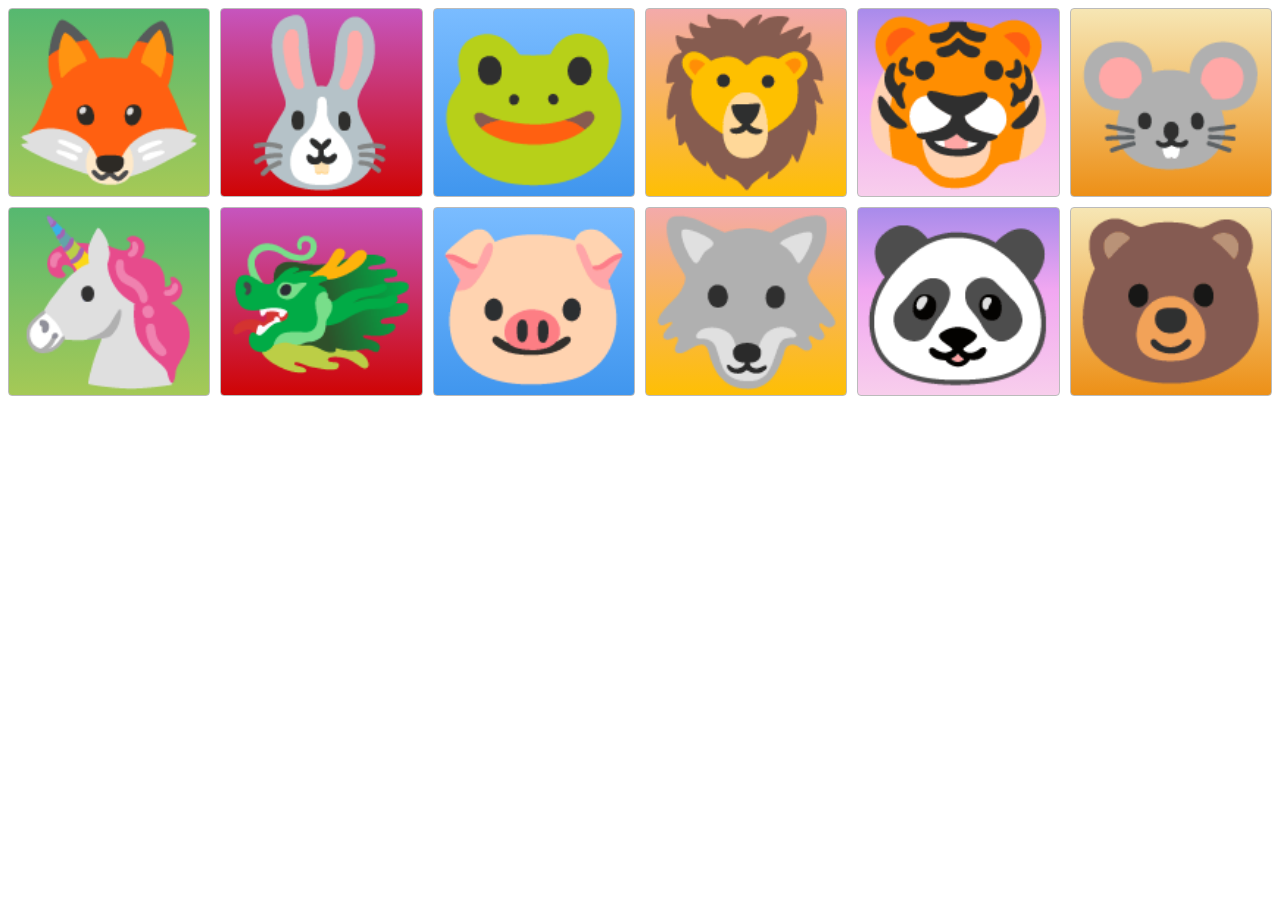
<file: gridPrac/index.html>
<!DOCTYPE html>
<html>
<head>
  <!-- the below meta tag is default in most modern browsers. however if you have an
  older browser, the emojis may not show up properly. In which case you need this meta
  tag. Read more here: https://teamtreehouse.com/community/meta-charsetutf8-what-does-this-mean-or-what-does-it-do-i-deleted-it-from-the-code-and-nothing-changed -->
  <meta charset="utf-8" >  
  <title>Grid Master</title>
  <link rel="stylesheet" type="text/css" href="./style.css">
</head>
<body>
  <div class="container">
  <div class="zone green">🦊</div>
  <div class="zone red">🐰</div>
  <div class="zone blue">🐸</div>
  <div class="zone yellow">🦁</div>
  <div class="zone purple">🐯</div>
  <div class="zone brown">🐭</div>
  <div class="zone green">🦄</div>
  <div class="zone red">🐲</div>
  <div class="zone blue">🐷</div>
  <div class="zone yellow">🐺</div>
  <div class="zone purple">🐼</div>
  <div class="zone brown">🐻</div>
</div>
</body>
</html>
</file>
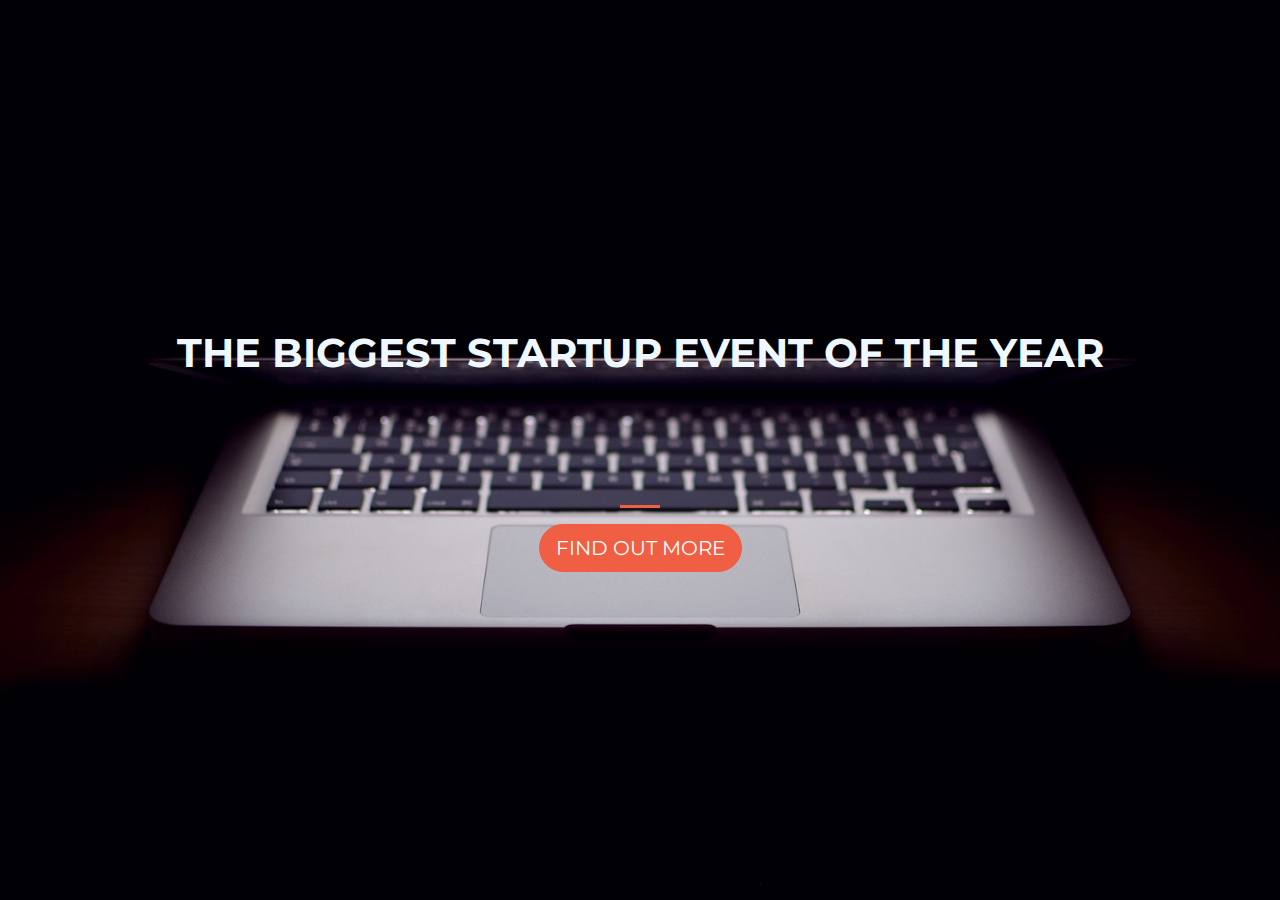
<file: startupLandingPage/index.html>
<!DOCTYPE html>
<html>
  <head>
    <title>Startup</title>
    <meta charset="utf-8">
    <meta name="viewport" content="width=device-width, initial-scale=1, shrink-to-fit=no">
    <!-- Google Fonts -->
    <link href="https://fonts.googleapis.com/css?family=Montserrat" rel="stylesheet">
    <link rel="stylesheet" href="https://stackpath.bootstrapcdn.com/bootstrap/4.3.1/css/bootstrap.min.css" integrity="sha384-ggOyR0iXCbMQv3Xipma34MD+dH/1fQ784/j6cY/iJTQUOhcWr7x9JvoRxT2MZw1T" crossorigin="anonymous">
    <link rel="stylesheet" type="text/css" href="stylesheet.css">
  </head>
  <body>

      <div class="container d-flex align-items-center h-100">
      <div class="row">
      <header class = "text-center col-12">  
      <h1 class = "title"><strong>THE BIGGEST STARTUP EVENT OF THE YEAR</strong></h1>
      </header>
      <div class="buffer">
        
      </div>
      <section class = "text-center col-12">
      <hr>
      <button type="button" class="btn btn-primary btn-lg grow">FIND OUT MORE</button>
    </section> 
    </div>
    </div>
   

    
    

  </body>
</html>
</file>
<file: gridPrac/style.css>
.container {
  display: grid;
  gap: 10px;
  grid-template-columns: repeat(auto-fill, minmax(200px, 1fr));
  grid-template-rows: 1fr;
}

.zone {
  cursor: pointer;
  display: inline-block;
  text-align: center;
  font-size: 10em;
  border-radius: 4px;
  border: 1px solid #bbb;
  transition: all 0.3s linear;
}

.zone:hover {
  -webkit-box-shadow: rgba(0, 0, 0, 0.8) 0px 5px 15px,
    inset rgba(0, 0, 0, 0.15) 0px -10px 20px;
  -moz-box-shadow: rgba(0, 0, 0, 0.8) 0px 5px 15px,
    inset rgba(0, 0, 0, 0.15) 0px -10px 20px;
  -o-box-shadow: rgba(0, 0, 0, 0.8) 0px 5px 15px,
    inset rgba(0, 0, 0, 0.15) 0px -10px 20px;
  box-shadow: rgba(0, 0, 0, 0.8) 0px 5px 15px,
    inset rgba(0, 0, 0, 0.15) 0px -10px 20px;
}

/*https://paulund.co.uk/how-to-create-shiny-css-buttons*/
/***********************************************************************
 *  Green Background
 **********************************************************************/
.green {
  background: #56b870; /* Old browsers */
  background: -moz-linear-gradient(top, #56b870 0%, #a5c956 100%); /* FF3.6+ */
  background: -webkit-gradient(
    linear,
    left top,
    left bottom,
    color-stop(0%, #56b870),
    color-stop(100%, #a5c956)
  ); /* Chrome,Safari4+ */
  background: -webkit-linear-gradient(
    top,
    #56b870 0%,
    #a5c956 100%
  ); /* Chrome10+,Safari5.1+ */
  background: -o-linear-gradient(
    top,
    #56b870 0%,
    #a5c956 100%
  ); /* Opera 11.10+ */
  background: -ms-linear-gradient(top, #56b870 0%, #a5c956 100%); /* IE10+ */
  background: linear-gradient(top, #56b870 0%, #a5c956 100%); /* W3C */
}

/***********************************************************************
 *  Red Background
 **********************************************************************/
.red {
  background: #c655be; /* Old browsers */
  background: -moz-linear-gradient(top, #c655be 0%, #cf0404 100%); /* FF3.6+ */
  background: -webkit-gradient(
    linear,
    left top,
    left bottom,
    color-stop(0%, #c655be),
    color-stop(100%, #cf0404)
  ); /* Chrome,Safari4+ */
  background: -webkit-linear-gradient(
    top,
    #c655be 0%,
    #cf0404 100%
  ); /* Chrome10+,Safari5.1+ */
  background: -o-linear-gradient(
    top,
    #c655be 0%,
    #cf0404 100%
  ); /* Opera 11.10+ */
  background: -ms-linear-gradient(top, #c655be 0%, #cf0404 100%); /* IE10+ */
  background: linear-gradient(top, #c655be 0%, #cf0404 100%); /* W3C */
}

/***********************************************************************
 *  Yellow Background
 **********************************************************************/
.yellow {
  background: #f3aaaa; /* Old browsers */
  background: -moz-linear-gradient(top, #f3aaaa 0%, #febf04 100%); /* FF3.6+ */
  background: -webkit-gradient(
    linear,
    left top,
    left bottom,
    color-stop(0%, #f3aaaa),
    color-stop(100%, #febf04)
  ); /* Chrome,Safari4+ */
  background: -webkit-linear-gradient(
    top,
    #f3aaaa 0%,
    #febf04 100%
  ); /* Chrome10+,Safari5.1+ */
  background: -o-linear-gradient(
    top,
    #f3aaaa 0%,
    #febf04 100%
  ); /* Opera 11.10+ */
  background: -ms-linear-gradient(top, #f3aaaa 0%, #febf04 100%); /* IE10+ */
  background: linear-gradient(top, #f3aaaa 0%, #febf04 100%); /* W3C */
}

/***********************************************************************
 *  Blue Background
 **********************************************************************/
.blue {
  background: #7abcff; /* Old browsers */
  background: -moz-linear-gradient(
    top,
    #7abcff 0%,
    #60abf8 44%,
    #4096ee 100%
  ); /* FF3.6+ */
  background: -webkit-gradient(
    linear,
    left top,
    left bottom,
    color-stop(0%, #7abcff),
    color-stop(44%, #60abf8),
    color-stop(100%, #4096ee)
  ); /* Chrome,Safari4+ */
  background: -webkit-linear-gradient(
    top,
    #7abcff 0%,
    #60abf8 44%,
    #4096ee 100%
  ); /* Chrome10+,Safari5.1+ */
  background: -o-linear-gradient(
    top,
    #7abcff 0%,
    #60abf8 44%,
    #4096ee 100%
  ); /* Opera 11.10+ */
  background: -ms-linear-gradient(
    top,
    #7abcff 0%,
    #60abf8 44%,
    #4096ee 100%
  ); /* IE10+ */
  background: linear-gradient(
    top,
    #7abcff 0%,
    #60abf8 44%,
    #4096ee 100%
  ); /* W3C */
}

/***********************************************************************
 *  Purple Background
 **********************************************************************/
.purple {
  background: #a88beb; /* Old browsers */
  background: -moz-linear-gradient(
    top,
    #a88beb 0%,
    #f1a7f1 44%,
    #f8ceec 100%
  ); /* FF3.6+ */
  background: -webkit-gradient(
    linear,
    left top,
    left bottom,
    color-stop(0%, #a88beb),
    color-stop(44%, #f1a7f1),
    color-stop(100%, #f8ceec)
  ); /* Chrome,Safari4+ */
  background: -webkit-linear-gradient(
    top,
    #a88beb 0%,
    #f1a7f1 44%,
    #f8ceec 100%
  ); /* Chrome10+,Safari5.1+ */
  background: -o-linear-gradient(
    top,
    #a88beb 0%,
    #f1a7f1 44%,
    #f8ceec 100%
  ); /* Opera 11.10+ */
  background: -ms-linear-gradient(
    top,
    #a88beb 0%,
    #f1a7f1 44%,
    #f8ceec 100%
  ); /* IE10+ */
  background: linear-gradient(
    top,
    #a88beb 0%,
    #f1a7f1 44%,
    #f8ceec 100%
  ); /* W3C */
}

/***********************************************************************
 *  Brown Background
 **********************************************************************/
.brown {
  background: #f6e6b4; /* Old browsers */
  background: -moz-linear-gradient(top, #f6e6b4 0%, #ed9017 100%); /* FF3.6+ */
  background: -webkit-gradient(
    linear,
    left top,
    left bottom,
    color-stop(0%, #f6e6b4),
    color-stop(100%, #ed9017)
  ); /* Chrome,Safari4+ */
  background: -webkit-linear-gradient(
    top,
    #f6e6b4 0%,
    #ed9017 100%
  ); /* Chrome10+,Safari5.1+ */
  background: -o-linear-gradient(
    top,
    #f6e6b4 0%,
    #ed9017 100%
  ); /* Opera 11.10+ */
  background: -ms-linear-gradient(top, #f6e6b4 0%, #ed9017 100%); /* IE10+ */
  background: linear-gradient(top, #f6e6b4 0%, #ed9017 100%); /* W3C */
  filter: progid:DXImageTransform.Microsoft.gradient( startColorstr='#f6e6b4', endColorstr='#ed9017',GradientType=0 ); /* IE6-9 */
}
</file>
<file: startupLandingPage/stylesheet.css>
body,
html {
  /*Using CSS Tricks */
  background: url(header.jpg) no-repeat center center fixed;
  -webkit-background-size: cover;
  -moz-background-size: cover;
  -o-background-size: cover;
  background-size: cover;
  width: 100%;
  height: 100%;
  font-family: "Montserrat", sans-serif;
}

hr {
  border-color: #f05f44;
  border-width: 3px;
  max-width: 40px;
}

.title {
  color: aliceblue;
}

.buffer {
  height: 10rem;
}

.btn {
  border-radius: 200px;
  background-color: #f05f44;
  border-color: #f05f44;
}

.btn-primary {
  background-color: #f05f44;
  border-color: #f05f44;
  transition: all 0.1s ease-in-out;
}

.btn-primary:hover {
  transform: scale(1.04);
  background-color: #f05f44;
  border-color: #f05f44;
}
</file>
